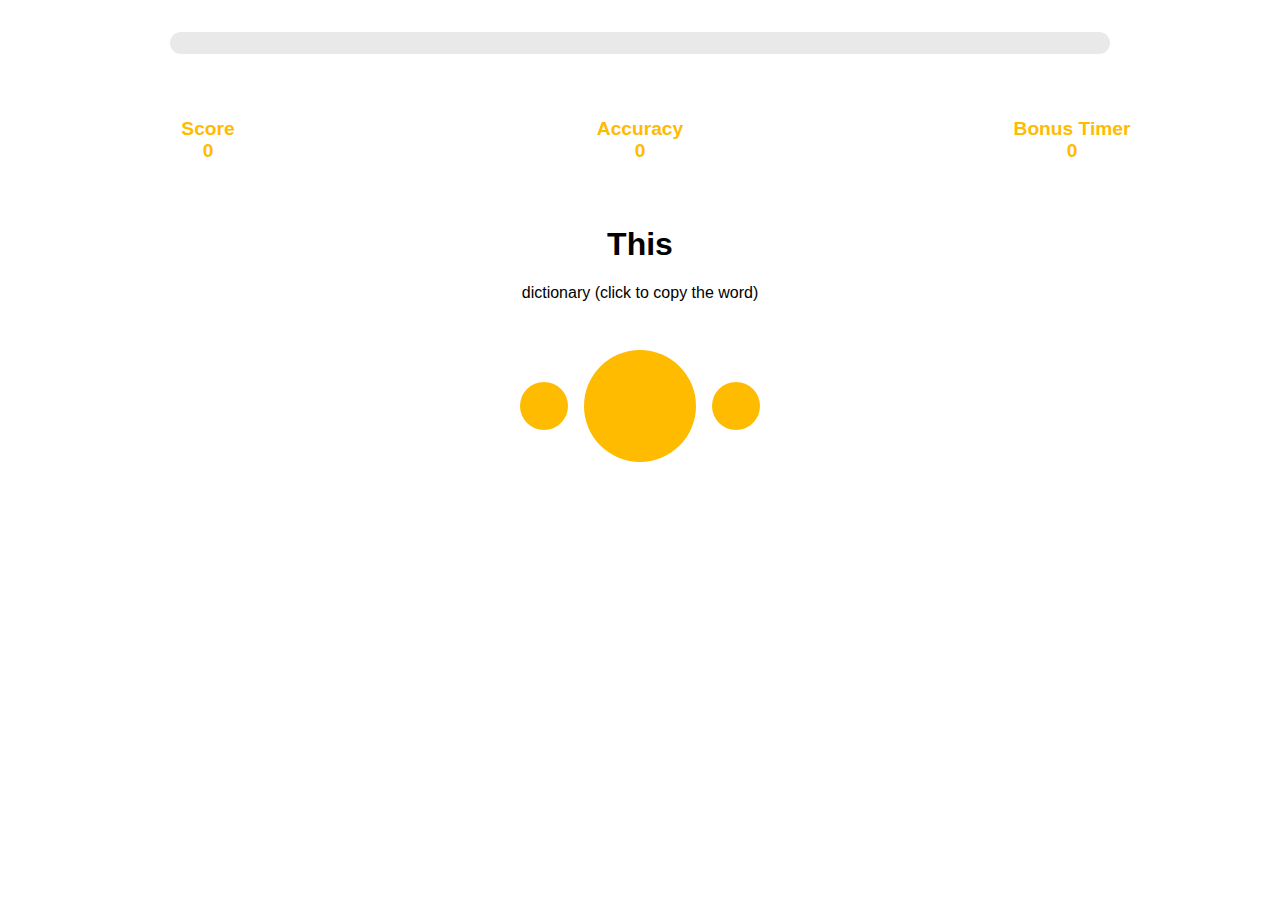
<file: play.html>
<!DOCTYPE html>
<html>

<head>
    <meta charset="UTF-8">
    <meta http-equiv="X-UA-Compatible" content="IE=edge">
    <link rel="shortcut icon" href="./assets/image/favicon.ico" type="image/x-icon">
    <meta name="viewport" content="width=600, initial-scale=1.0">
    <link rel="stylesheet" href="https://cdnjs.cloudflare.com/ajax/libs/font-awesome/6.2.0/css/all.min.css"
        integrity="sha512-xh6O/CkQoPOWDdYTDqeRdPCVd1SpvCA9XXcUnZS2FmJNp1coAFzvtCN9BmamE+4aHK8yyUHUSCcJHgXloTyT2A=="
        crossorigin="anonymous" referrerpolicy="no-referrer" />
    <link rel="stylesheet" href="./assets/style/style.css">
    <title>Talkey | play</title>
</head>

<body>
    <div class="info">
        TEXT
    </div>
    <div class="progress-holder">
        <div class="progress-juice">
        </div>
    </div>
    <div class="play-bar">
        <div class="block">
            <div>Score</div>
            <div class=" score">0</div>
        </div>
        <div class="block">
            <div>Accuracy</div>
            <div class="accuracy">0</div>
        </div>
        <div class="block">
            <div>Bonus Timer</div>
            <div class=" timer">0</div>
        </div>
    </div>
    <div class="all-text">
        <div class="text visible-word">
            This
        </div>
        <div class="text correct-word">
            ez
        </div>
        <div class="text speech-word">
        </div>
        <div class="dictionary">
            dictionary (click to copy the word)
            <div class="words">
            </div>
        </div>
    </div>
    <div class="btns">

        <div class="see btn-rounded">
            <i class="fa-regular fa-eye"></i>
        </div>
        <div class="bg-btn">
            <div class="microphone">

                <i class="record active fa-solid fa-microphone"></i>
                <i class="retry  fa-solid fa-rotate-right"></i>

            </div>
            <div class="beating">

            </div>
        </div>
        <div class="next btn-rounded"><i class="fa-solid fa-caret-right"></i></div>
        <!-- RESULT -->
        <div class="result popup">result</div>
    </div>
    <script type="module" src="./assets/script/play.js"></script>
</body>

</html>
</file>
<file: assets/style/style.css>
@import url("https://fonts.googleapis.com/css2?family=Nunito:wght@700&display=swap");
@font-face {
  font-family: "milk";
  src: url("../font/Milky Coffee.otf");
}
.progress-holder {
  width: 73vw;
  height: 1.4rem;
  margin-top: 2rem;
  padding: 0 0.2rem;
  display: flex;
  background-color: rgba(181, 181, 181, 0.298);
  justify-content: start;
  align-items: center;
  border-radius: 100px;
}
.progress-holder .progress-juice {
  background: #ffbb00;
  width: 0.0001%;
  height: 1rem;
  border-radius: 100px;
  display: flex;
  justify-content: end;
  align-items: center;
  overflow: hidden;
  transition: 200ms all ease-in-out;
}

.play-bar {
  display: grid;
  grid-template-columns: repeat(3, 1fr);
  gap: 1rem;
  align-content: space-around;
  justify-content: space-between;
  width: 100%;
}
.play-bar .block {
  font-family: sweet;
  color: #ffbb00;
  text-align: center;
  padding: 1rem;
  font-size: larger;
  font-weight: 900;
}

.all-text {
  display: flex;
  flex-direction: column;
  justify-content: start;
  align-items: center;
}
.all-text .text {
  font-size: large;
  font-weight: 900;
}
.all-text .visible-word {
  font-size: xx-large;
}
.all-text .correct-word {
  opacity: 0;
}
.all-text .speech-word {
  display: flex;
  gap: 0.5rem;
  flex-wrap: wrap;
  max-width: 70%;
}
.all-text .speech-word .wrong {
  color: red;
}
.all-text .speech-word .right {
  color: rgb(0, 215, 0);
}
.all-text .dictionary .words {
  display: flex;
  gap: 0.5rem;
}
.all-text .dictionary .words .word {
  background: rgb(218, 218, 218);
  padding: 0.6rem;
  border-radius: 0.7319rem;
  cursor: pointer;
}

.btns {
  display: flex;
  align-items: center;
  justify-content: center;
  gap: 1rem;
}
.btns div {
  position: relative;
}
.btns div .microphone {
  background-color: #ffbb00;
  width: 5rem;
  height: 5rem;
  padding: 1rem;
  display: flex;
  align-items: center;
  justify-content: center;
  border-radius: 100%;
  cursor: pointer;
  transition: 200ms all ease-in-out;
}
.btns div .microphone i {
  font-size: 4rem;
  color: white;
  display: none;
}
.btns div .microphone .active {
  display: block;
}
.btns div .microphone:hover {
  transform: scale(110%);
}
.btns div .beating {
  display: none;
  background-color: gold;
  width: 100%;
  height: 100%;
  position: absolute;
  top: 0;
  left: 0;
  z-index: -1;
  border-radius: 100%;
  -webkit-animation: beating 1s infinite linear;
          animation: beating 1s infinite linear;
}
.btns .btn-rounded {
  font-size: 2rem;
  color: #fff;
  background-color: #ffbb00;
  width: 3rem;
  height: 3rem;
  border-radius: 100%;
  display: flex;
  align-items: center;
  justify-content: center;
}

@-webkit-keyframes beating {
  100% {
    transform: scale(170%);
    opacity: 0;
  }
}

@keyframes beating {
  100% {
    transform: scale(170%);
    opacity: 0;
  }
}
.info {
  display: none;
  background-color: red;
  width: 100%;
  padding: 0.3rem;
  text-align: center;
  color: white;
}

.logo-title {
  height: 4rem;
  display: flex;
  flex-direction: row;
  justify-content: center;
  align-items: center;
  gap: 1.2rem;
  width: 100vw;
  gap: 1rem;
  padding: 1rem 0;
}
.logo-title .logo {
  display: flex;
  flex-direction: row;
  justify-content: center;
  align-items: center;
  gap: 1.2rem;
  height: 100%;
  color: #ffbb00;
  font-family: milk;
  font-size: 4rem;
}
.logo-title .card {
  background-color: red;
  padding: 0.5rem;
  border-radius: 0.63rem;
  color: white;
  font-size: 12px;
  font-weight: bolder;
}

.logo-img {
  width: 12rem;
}

.flags {
  display: flex;
  flex-direction: row;
  justify-content: center;
  align-items: center;
  gap: 1.2rem;
  flex-wrap: wrap;
  max-width: 63vw;
}
.flags img {
  width: 2.7rem;
  cursor: pointer;
  transition: 200ms all ease-in-out;
}
.flags img:hover {
  transform: scale(105%);
}
.flags .selected {
  transform: scale(120%);
}
.flags .selected:hover {
  transform: scale(120%);
}

.more {
  display: flex;
  flex-direction: row;
  justify-content: center;
  align-items: center;
  gap: 1.2rem;
  flex-direction: column;
}
.more .cog {
  cursor: pointer;
}
.more .cog svg {
  width: 2rem;
  fill: rgb(181, 181, 181);
}

.btn {
  padding: 1rem 4rem;
  border-radius: 1rem;
  background-color: #ffbb00;
  color: white;
  font-size: 17px;
  cursor: pointer;
  transition: 222ms all ease-in-out;
}
.btn:hover {
  transform: scale(104%);
}

.start-btn {
  list-style: none;
  text-decoration: none;
}

.extra-text {
  color: rgb(181, 181, 181);
  text-align: center;
  font-size: 0.8rem;
  width: 32rem;
}
.extra-text a {
  color: grey;
  list-style: none;
}

.popup p {
  text-align: center;
  font-style: 0.9rem;
  color: rgb(181, 181, 181);
}
.popup input {
  border-radius: 3rem;
  border: none;
  background-color: rgb(181, 181, 181);
  padding: 0.4rem;
  text-align: center;
  font-size: 1rem;
  -webkit-appearance: textfield;
  -moz-appearance: textfield;
  appearance: textfield;
}
.popup input::-webkit-inner-spin-button, .popup input::-webkit-outer-spin-button {
  -webkit-appearance: none;
}

* {
  margin: 0;
  padding: 0;
  font-family: sans-serif;
  transition: 200ms all;
}

body {
  overflow-x: hidden;
  background-color: white;
  height: 100vh;
  width: 100vw;
  display: flex;
  flex-direction: row;
  justify-content: center;
  align-items: center;
  gap: 1.2rem;
  gap: 3rem;
  flex-direction: column;
  justify-content: start;
  position: relative;
}

.overlay {
  background-color: rgba(0, 0, 0, 0.4);
  position: fixed;
  width: 100vw;
  height: 100vh;
  top: 0;
  left: 0;
  display: flex;
  flex-direction: row;
  justify-content: center;
  align-items: center;
  gap: 1.2rem;
  display: none;
}

.popup {
  padding: 4rem;
  border-radius: 1.4rem;
  background-color: white;
  display: flex;
  flex-direction: row;
  justify-content: center;
  align-items: center;
  gap: 1.2rem;
  position: absolute;
  z-index: 10;
  flex-direction: column;
  max-width: 60vw;
  display: none;
}
.popup svg {
  width: 1rem;
  fill: rgb(181, 181, 181);
  position: absolute;
  top: 1rem;
  right: 1.2rem;
  cursor: pointer;
}
.popup p {
  font-size: 1.3rem;
}
</file>
